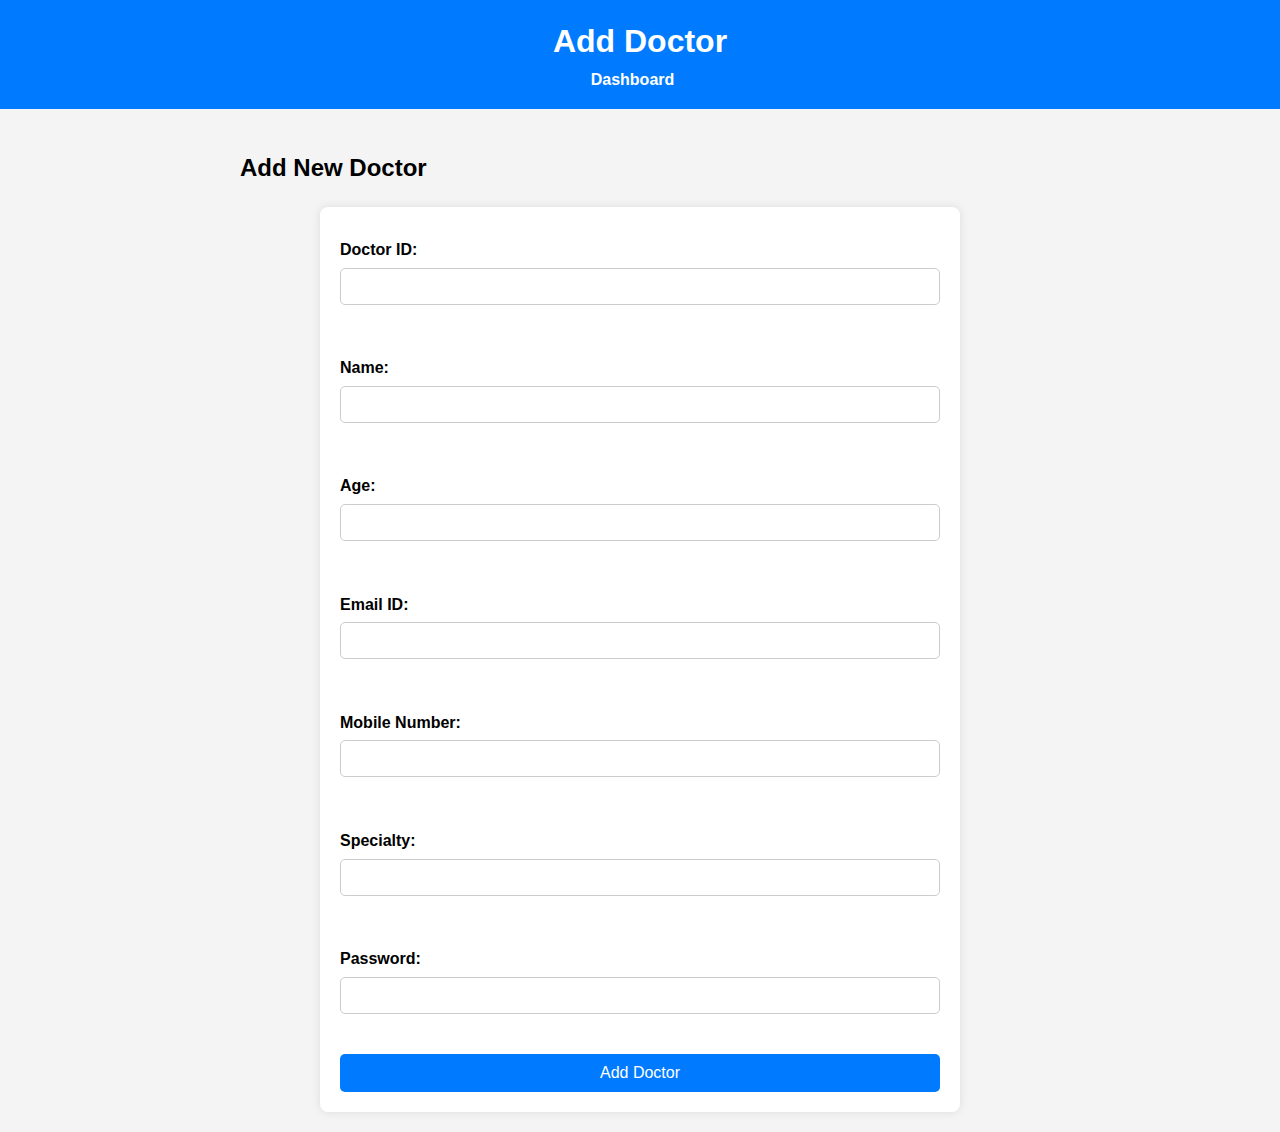
<file: add_doctor.html>
<!DOCTYPE html>
<html lang="en">
<head>
    <meta charset="UTF-8">
    <meta name="viewport" content="width=device-width, initial-scale=1.0">
    <title>Add Doctor</title>
    <link rel="stylesheet" href="styles.css">
</head>
<body>
    <header>
        <h1>Add Doctor</h1>
        <nav>
            <ul>
                <li><a href="admin_dashboard.html">Dashboard</a></li>
            </ul>
        </nav>
    </header>

    <main>
        <h2>Add New Doctor</h2>
        <form action="/add_doctor" method="POST" id="addDoctorForm">
            <label for="doctor_id">Doctor ID:</label>
            <input type="text" id="doctor_id" name="doctor_id" required><br>

            <label for="name">Name:</label>
            <input type="text" id="name" name="name" required><br>

            <label for="age">Age:</label>
            <input type="number" id="age" name="age" required><br>

            <label for="email">Email ID:</label>
            <input type="email" id="email" name="email" required><br>

            <label for="mobile">Mobile Number:</label>
            <input type="tel" id="mobile" name="mobile" required><br>

            <label for="specialty">Specialty:</label>
            <input type="text" id="specialty" name="specialty" required><br>

            <label for="password">Password:</label>
            <input type="password" id="password" name="password" required><br>

            <button type="submit">Add Doctor</button>
        </form>
    </main>
</body>
</html>
</file>
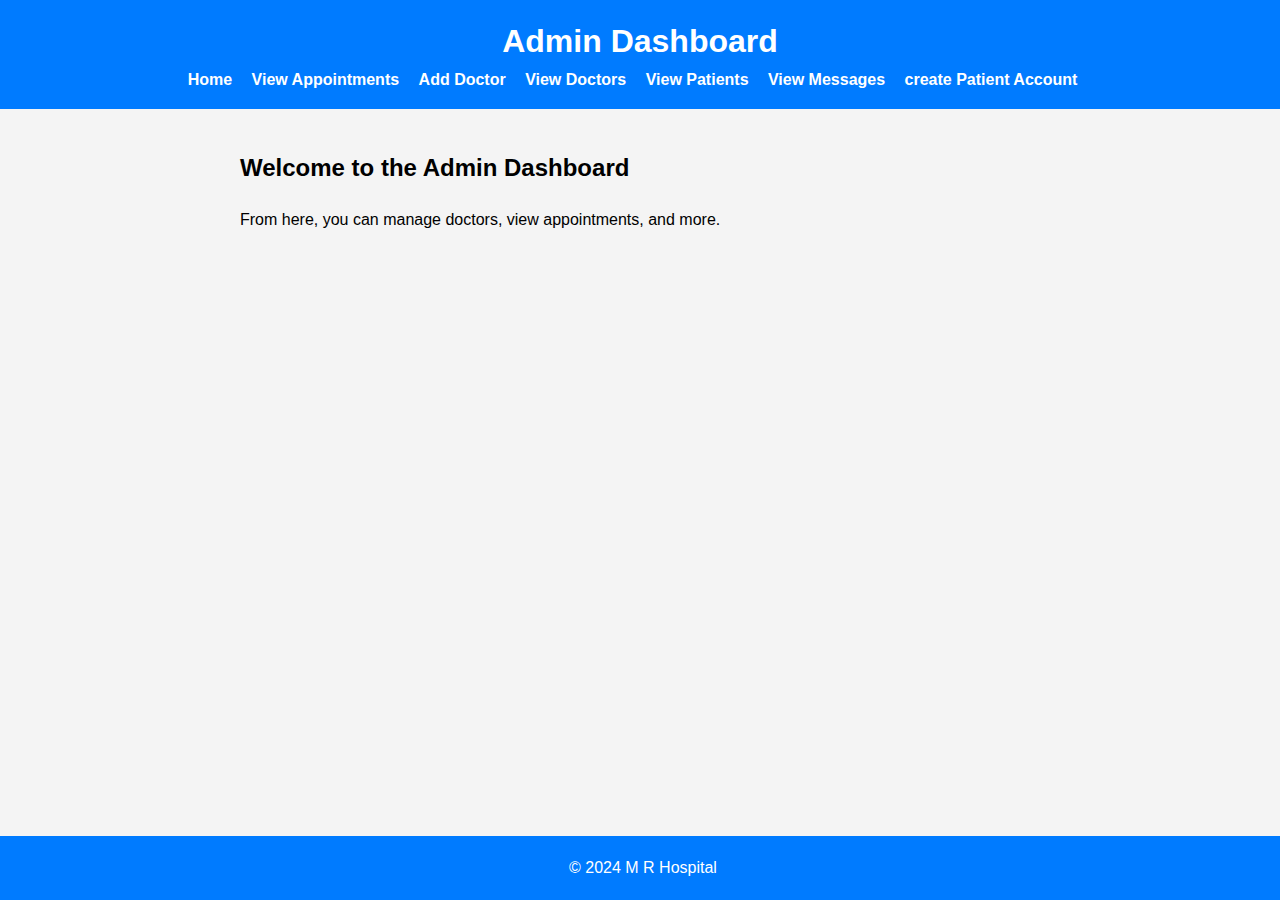
<file: admin_dashboard.html>
<!DOCTYPE html>
<html lang="en">
<head>
    <meta charset="UTF-8">
    <meta name="viewport" content="width=device-width, initial-scale=1.0">
    <title>Admin Dashboard</title>
    <link rel="stylesheet" href="styles.css">
</head>
<body>
    <header>
        <h1>Admin Dashboard</h1>
        <nav>
            <ul>
                <li><a href="index.html">Home</a></li>
                <li><a href="view_appointments.html">View Appointments</a></li>
                <li><a href="add_doctor.html">Add Doctor</a></li>
                <li><a href="view_doctors.html">View Doctors</a></li>
                <li><a href="view_patients.html">View Patients</a></li>
                <li><a href="view_messages.html">View Messages</a></li>
                <li><a href="create_patient.html">create Patient Account</a></li>
            </ul>
        </nav>
    </header>

    <main>
        <h2>Welcome to the Admin Dashboard</h2>
        <p>From here, you can manage doctors, view appointments, and more.</p>
    </main>

    <footer>
        <p>&copy; 2024 M R Hospital</p>
    </footer>
</body>
</html>
</file>
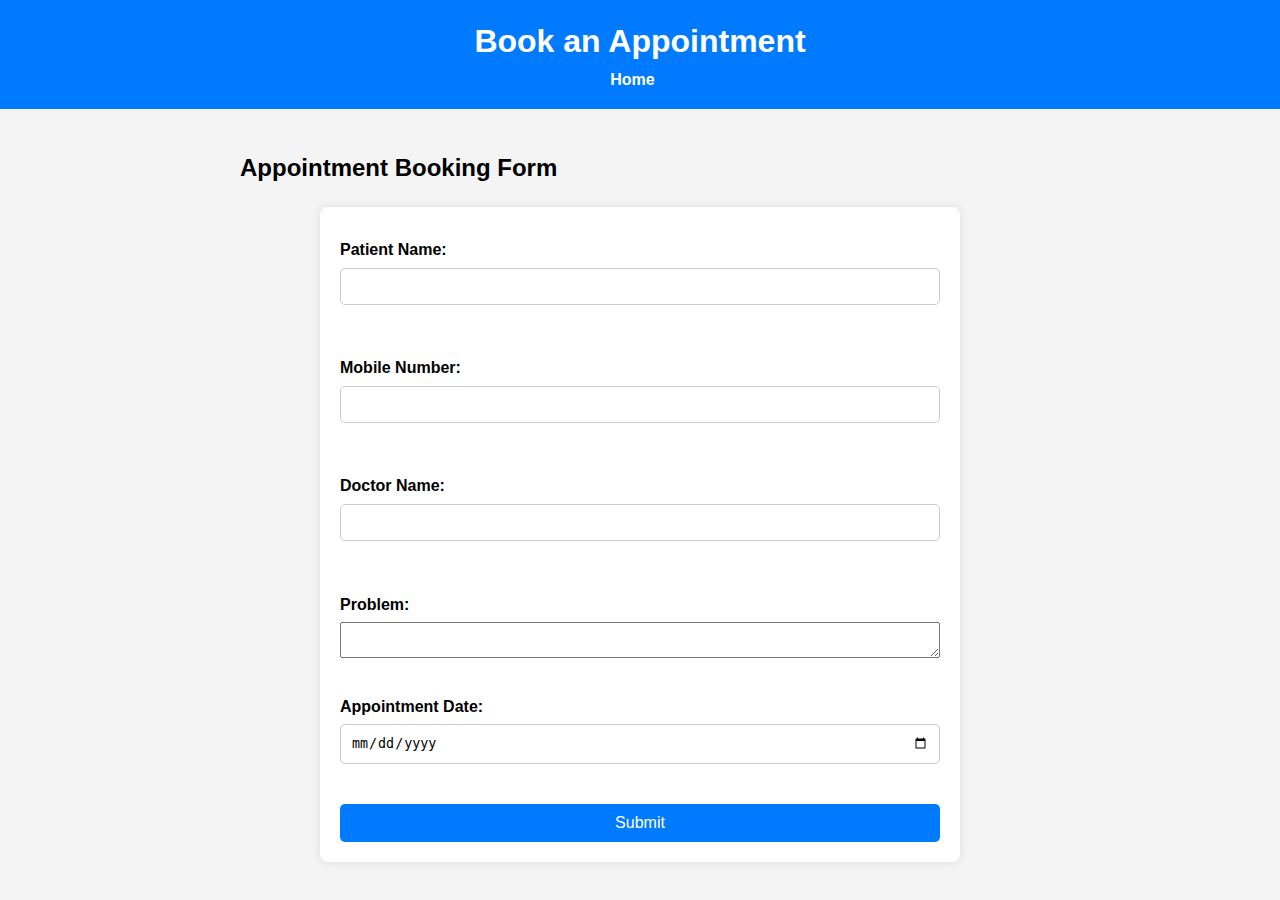
<file: appointments.html>
<!DOCTYPE html>
<html lang="en">
<head>
    <meta charset="UTF-8">
    <meta name="viewport" content="width=device-width, initial-scale=1.0">
    <title>Book Appointment</title>
    <link rel="stylesheet" href="styles.css">
    <script src="appointments.js" defer></script>
</head>
<body>
    <header>
        <h1>Book an Appointment</h1>
        <nav>
            <ul>
                <li><a href="index.html">Home</a></li>
            </ul>
        </nav>
    </header>

    <main>
        <h2>Appointment Booking Form</h2>
        <form id="appointmentForm">
            <label for="patient_name">Patient Name:</label>
            <input type="text" id="patient_name" name="patient_name" required><br>

            <label for="mobile">Mobile Number:</label>
            <input type="tel" id="mobile" name="mobile" required><br>

            <label for="doctor_name">Doctor Name:</label>
            <input type="text" id="doctor_name" name="doctor_name" required><br>

            <label for="problem">Problem:</label>
            <textarea id="problem" name="problem" required></textarea><br>

            <!-- New field: Appointment Date -->
            <label for="appointment_date">Appointment Date:</label>
            <input type="date" id="appointment_date" name="appointment_date" required><br>

            <button type="submit">Submit</button>
        </form>

        <!-- Centered Success message -->
        <div id="successMessage" class="hidden">
            <p>Appointment successfully submitted!</p>
        </div>
    </main>
</body>
</html>
</file>
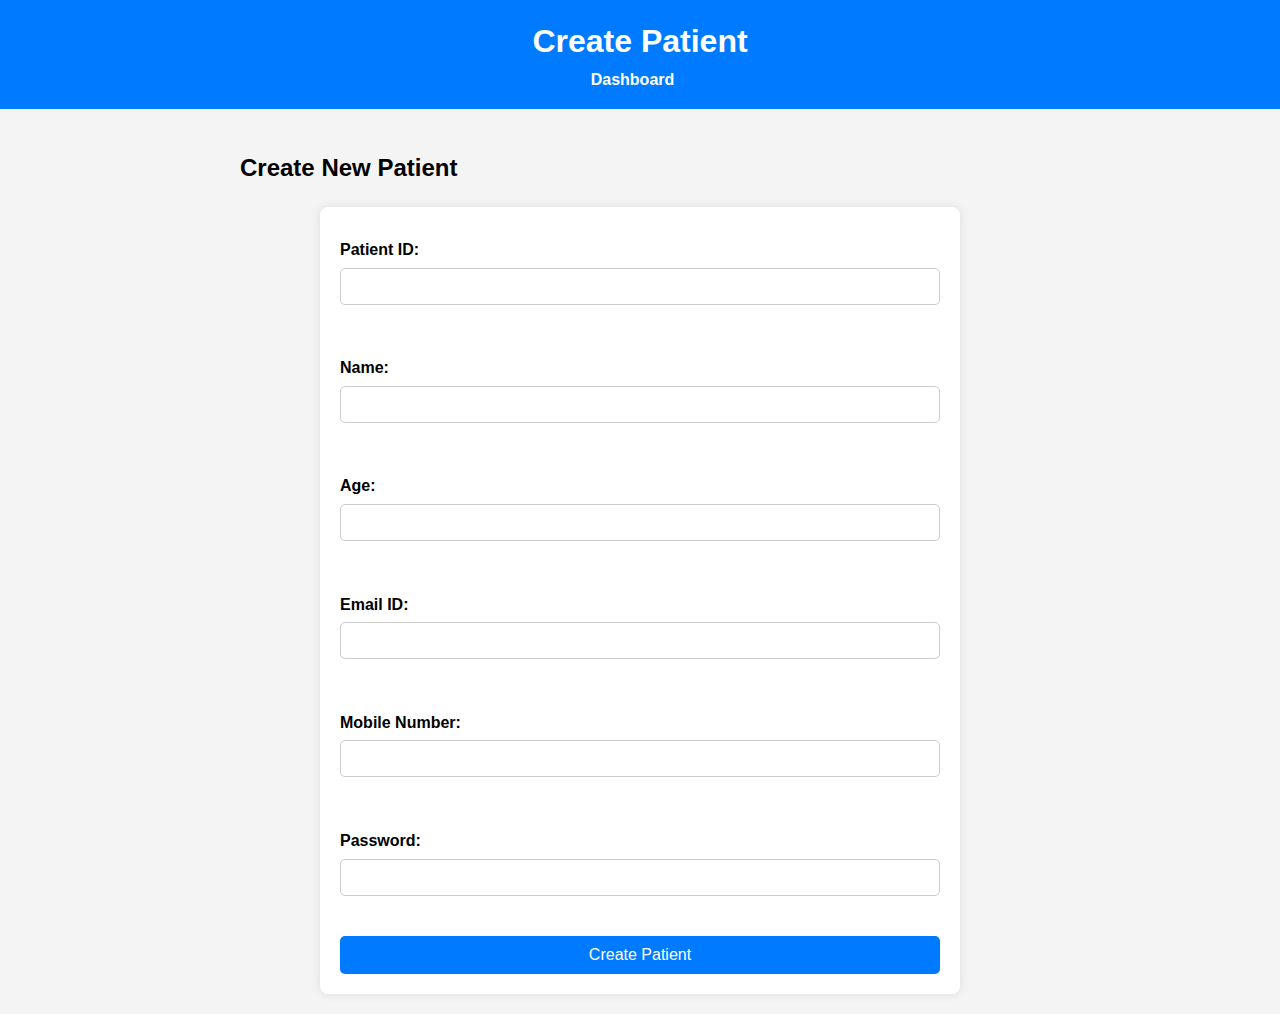
<file: create_patient.html>
<!DOCTYPE html>
<html lang="en">
<head>
    <meta charset="UTF-8">
    <meta name="viewport" content="width=device-width, initial-scale=1.0">
    <title>Create Patient</title>
    <link rel="stylesheet" href="styles.css">
</head>
<body>
    <header>
        <h1>Create Patient</h1>
        <nav>
            <ul>
                <li><a href="admin_dashboard.html">Dashboard</a></li>
            </ul>
        </nav>
    </header>
    
    <main>
        <h2>Create New Patient</h2>
        <form action="/create_patient" method="POST" id="createPatientForm">
            <label for="patient_id">Patient ID:</label>
            <input type="text" id="patient_id" name="patient_id" required><br>

            <label for="name">Name:</label>
            <input type="text" id="name" name="name" required><br>

            <label for="age">Age:</label>
            <input type="number" id="age" name="age" required><br>

            <label for="email">Email ID:</label>
            <input type="email" id="email" name="email" required><br>

            <label for="mobile">Mobile Number:</label>
            <input type="tel" id="mobile" name="mobile" required><br>

            <label for="password">Password:</label>
            <input type="password" id="password" name="password" required><br>

            <button type="submit">Create Patient</button>
        </form>
    </main>
</body>
</html>
</file>
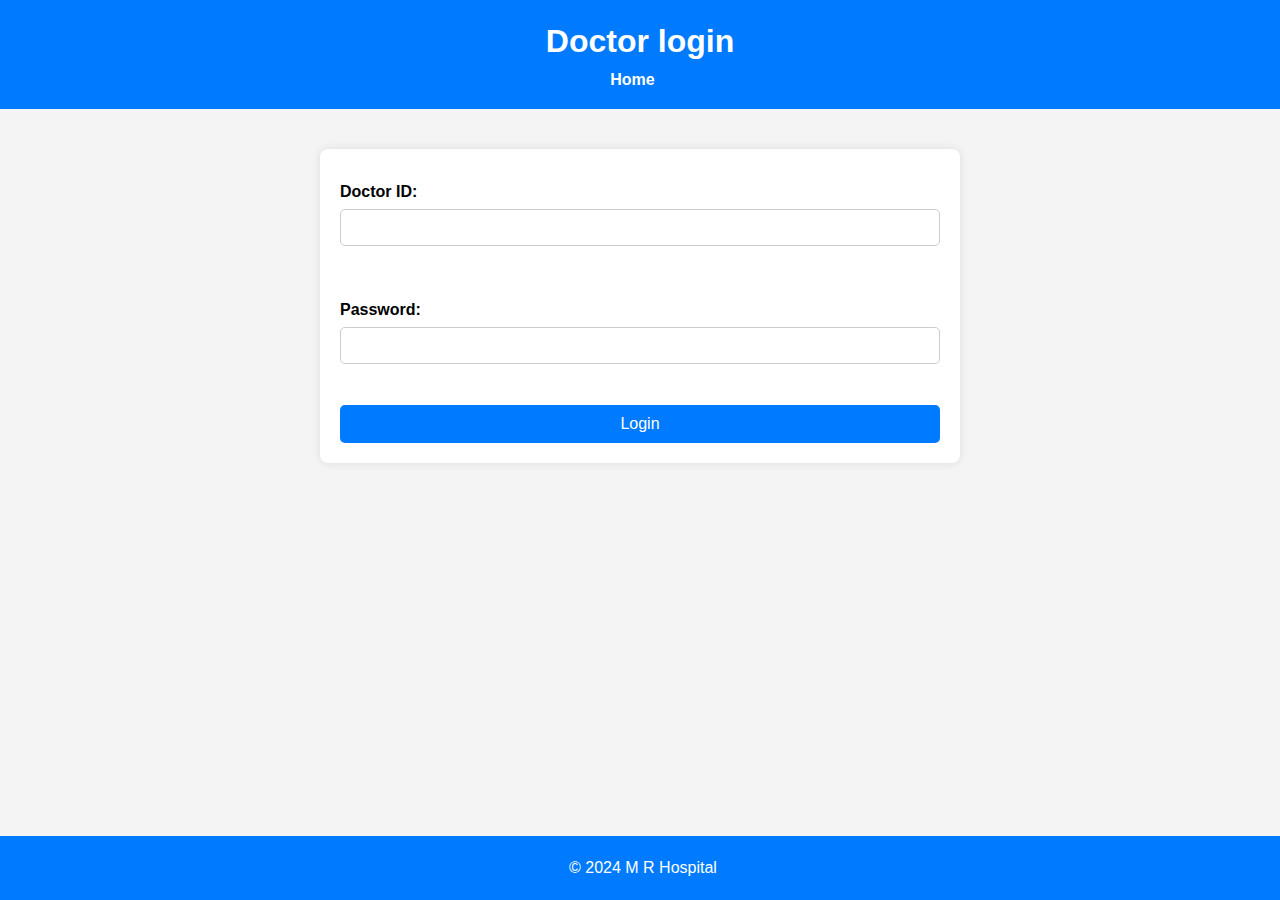
<file: doctor_login.html>
<!DOCTYPE html>
<html lang="en">
<head>
    <meta charset="UTF-8">
    <meta name="viewport" content="width=device-width, initial-scale=1.0">
    <title>Patient Login</title>
    <link rel="stylesheet" href="styles.css">
    <script src="doctor_login.js" defer></script>
</head>
<body>
    <header>
        <h1>Doctor login</h1>
        <nav>
            <ul>
                <li><a href="index.html">Home</a></li>
            </ul>
        </nav>
    </header>

    <main>
        <h2></h2>
        <form id="loginForm">
            <label for="patient_id">Doctor ID:</label>
            <input type="text" id="patient_id" name="patient_id" required><br>

            <label for="password">Password:</label>
            <input type="password" id="password" name="password" required><br>

            <button type="submit">Login</button>
        </form>
    </main>

    <footer>
        <p>&copy; 2024 M R Hospital</p>
    </footer>
</body>
</html>
</file>
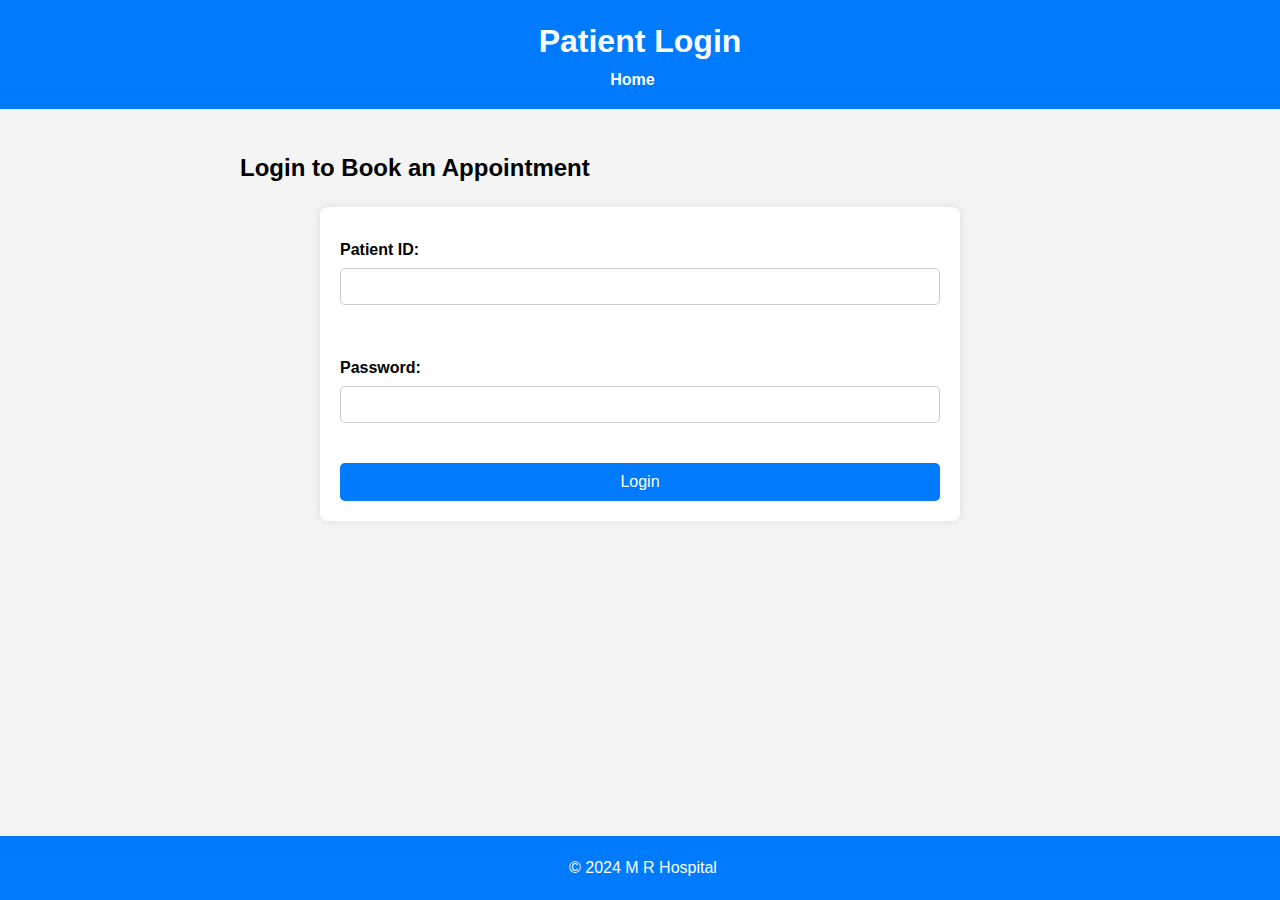
<file: patient_login.html>
<!DOCTYPE html>
<html lang="en">
<head>
    <meta charset="UTF-8">
    <meta name="viewport" content="width=device-width, initial-scale=1.0">
    <title>Patient Login</title>
    <link rel="stylesheet" href="styles.css">
    <script src="login.js" defer></script>
</head>
<body>
    <header>
        <h1>Patient Login</h1>
        <nav>
            <ul>
                <li><a href="index.html">Home</a></li>
            </ul>
        </nav>
    </header>

    <main>
        <h2>Login to Book an Appointment</h2>
        <form id="loginForm">
            <label for="patient_id">Patient ID:</label>
            <input type="text" id="patient_id" name="patient_id" required><br>

            <label for="password">Password:</label>
            <input type="password" id="password" name="password" required><br>

            <button type="submit">Login</button>
        </form>
    </main>

    <footer>
        <p>&copy; 2024 M R Hospital</p>
    </footer>
</body>
</html>
</file>
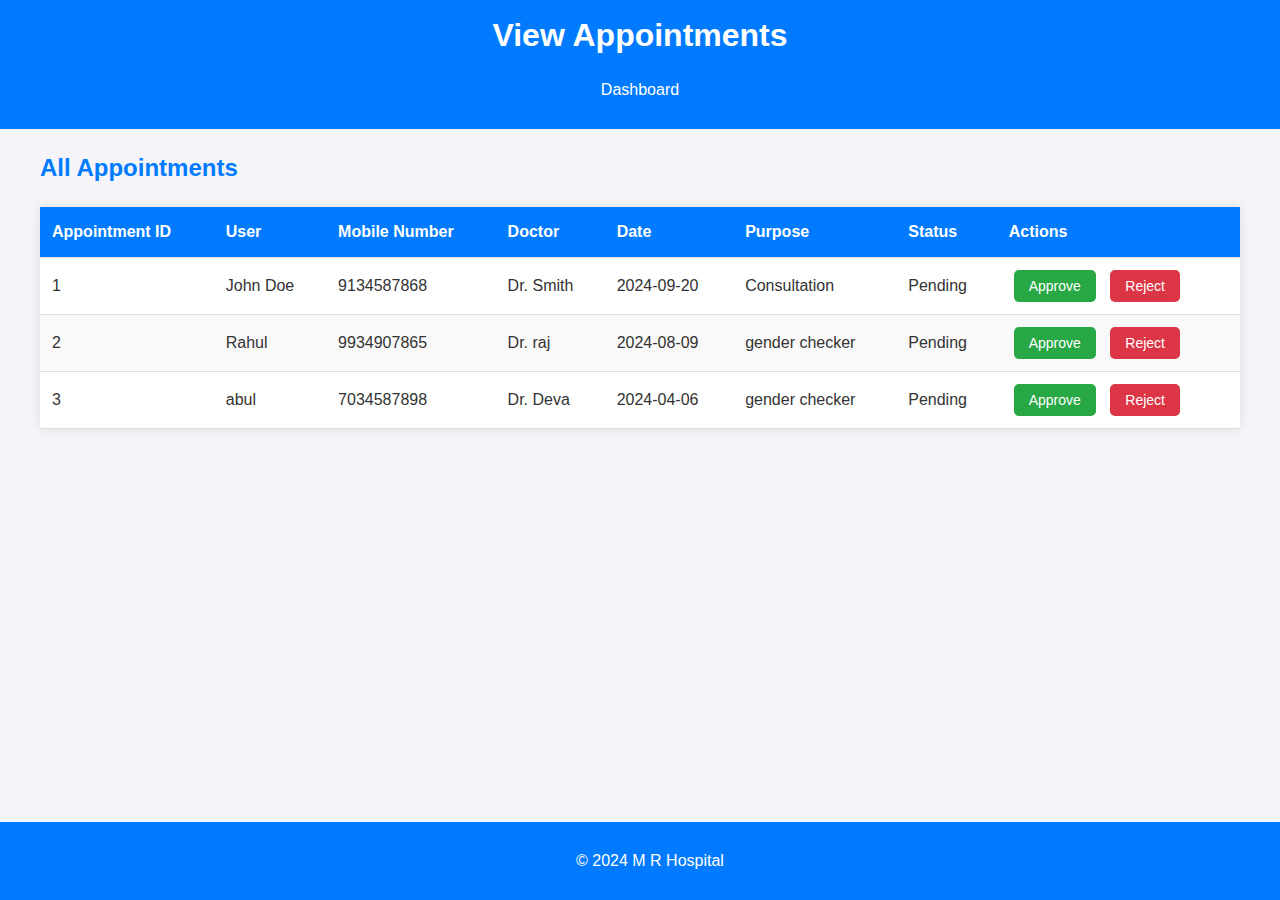
<file: view_appointments.html>
<!DOCTYPE html>
<html lang="en">
<head>
    <meta charset="UTF-8">
    <meta name="viewport" content="width=device-width, initial-scale=1.0">
    <title>View Appointments</title>
    <link rel="stylesheet" href="view_appointments.css"> <!-- Link to the new CSS file -->
</head>
<body>
    <header>
        <h1>View Appointments</h1>
        <nav>
            <ul>
                <li><a href="admin_dashboard.html">Dashboard</a></li>
            </ul>
        </nav>
    </header>

    <main>
        <h2>All Appointments</h2>
        
        <table id="appointmentsTable">
            <thead>
                <tr>
                    <th>Appointment ID</th>
                    <th>User</th>
                    <th>Mobile Number</th>
                    <th>Doctor</th>
                    <th>Date</th>
                    <th>Purpose</th>
                    <th>Status</th>
                    <th>Actions</th>
                </tr>
            </thead>
            <tbody>
                <tr>
                    <td>1</td>
                    <td>John Doe</td>
                    <td>9134587868</td>
                    <td>Dr. Smith</td>
                    <td>2024-09-20</td>
                    <td>Consultation</td>
                    <td>Pending</td>
                    <td>
                        <button class="approve-btn">Approve</button>
                        <button class="reject-btn">Reject</button>
                    </td>
                    <tr>
                        <td>2</td>
                        <td>Rahul</td>
                        <td>9934907865</td>
                        <td>Dr. raj</td>
                        <td>2024-08-09</td>
                        <td>gender checker</td>
                        <td>Pending</td>
                        <td>
                            <button class="approve-btn">Approve</button>
                            <button class="reject-btn">Reject</button>
                        </td>
                        <tr>
                            <td>3</td>
                            <td>abul</td>
                            <td>7034587898</td>
                            <td>Dr. Deva</td>
                            <td>2024-04-06</td>
                            <td>gender checker</td>
                            <td>Pending</td>
                            <td>
                                <button class="approve-btn">Approve</button>
                                <button class="reject-btn">Reject</button>
                            </td>
                </tr>
            </tbody>
        </table>
        <div id="successMessage" class="hidden">
            <p>Action completed successfully!</p>
        </div>
    </main>

    <footer>
        <p>&copy; 2024 M R Hospital</p>
    </footer>
    <script src="appointments_actions.js"></script>
</body>
</html>
</file>
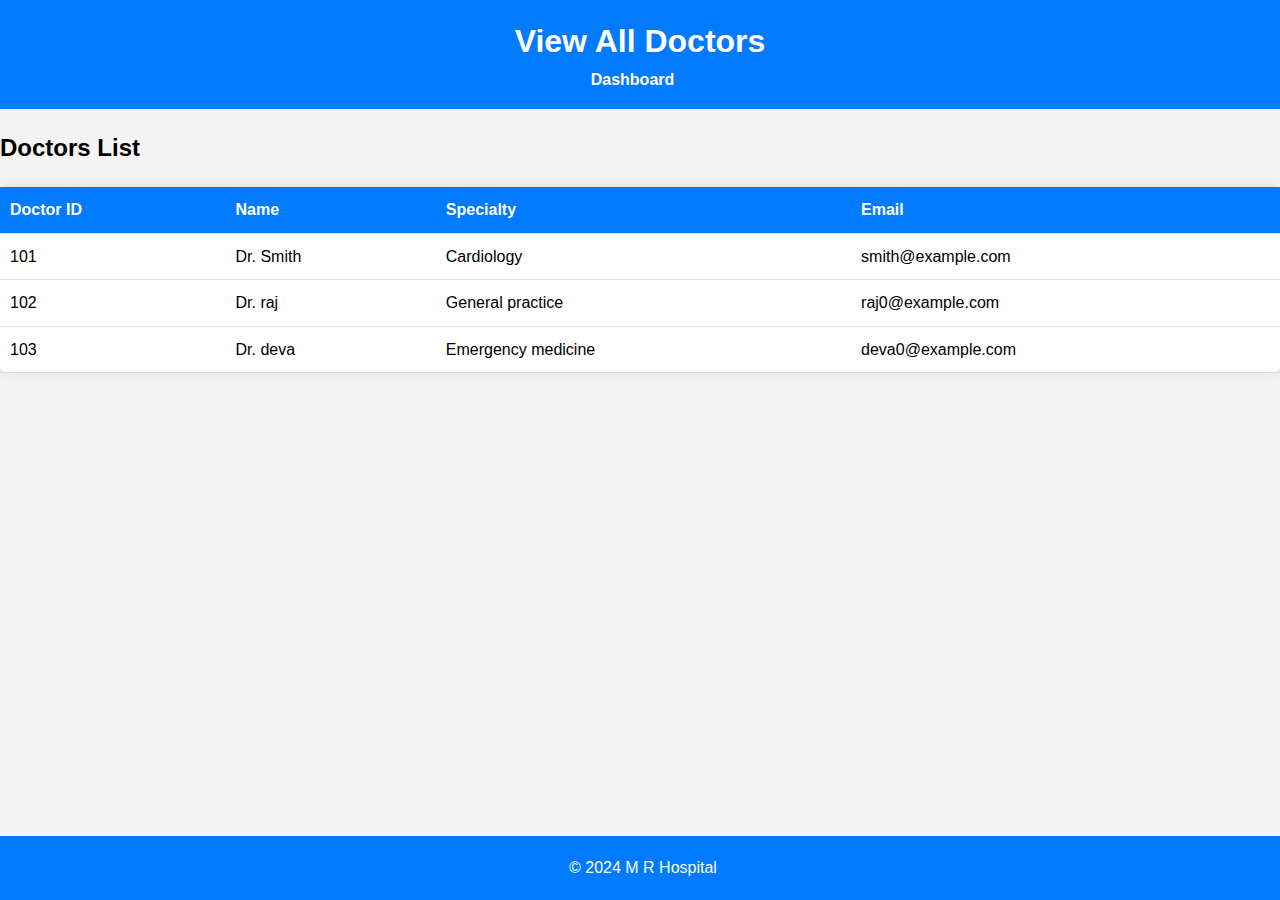
<file: view_doctors.html>
<!DOCTYPE html>
<html lang="en">
<head>
    <meta charset="UTF-8">
    <meta name="viewport" content="width=device-width, initial-scale=1.0">
    <title>View Doctors</title>
    <link rel="stylesheet" href="styles.css">
</head>
<body>
    <header>
        <h1>View All Doctors</h1>
        <nav>
            <ul>
                <li><a href="admin_dashboard.html">Dashboard</a></li>
            </ul>
        </nav>
    </header>
    <section>
        <h2>Doctors List</h2>
        <table>
            <thead>
                <tr>
                    <th>Doctor ID</th>
                    <th>Name</th>
                    <th>Specialty</th>
                    <th>Email</th>
                </tr>
            </thead>
            <tbody>
                <!-- Doctor Data Here -->
                <tr>
                    <td>101</td>
                    <td>Dr. Smith</td>
                    <td>Cardiology</td>
                    <td>smith@example.com</td>
                </tr>
                <tr>
                    <td>102</td>
                    <td>Dr. raj</td>
                    <td>General practice</td>
                    <td>raj0@example.com</td>
                </tr>
                <tr>
                    <td>103</td>
                    <td>Dr. deva</td>
                    <td>Emergency medicine</td>
                    <td>deva0@example.com</td>
                </tr>
            </tbody>
        </table>
    </section>
    <footer>
        <p>&copy; 2024 M R Hospital</p>
    </footer>
</body>
</html>
</file>
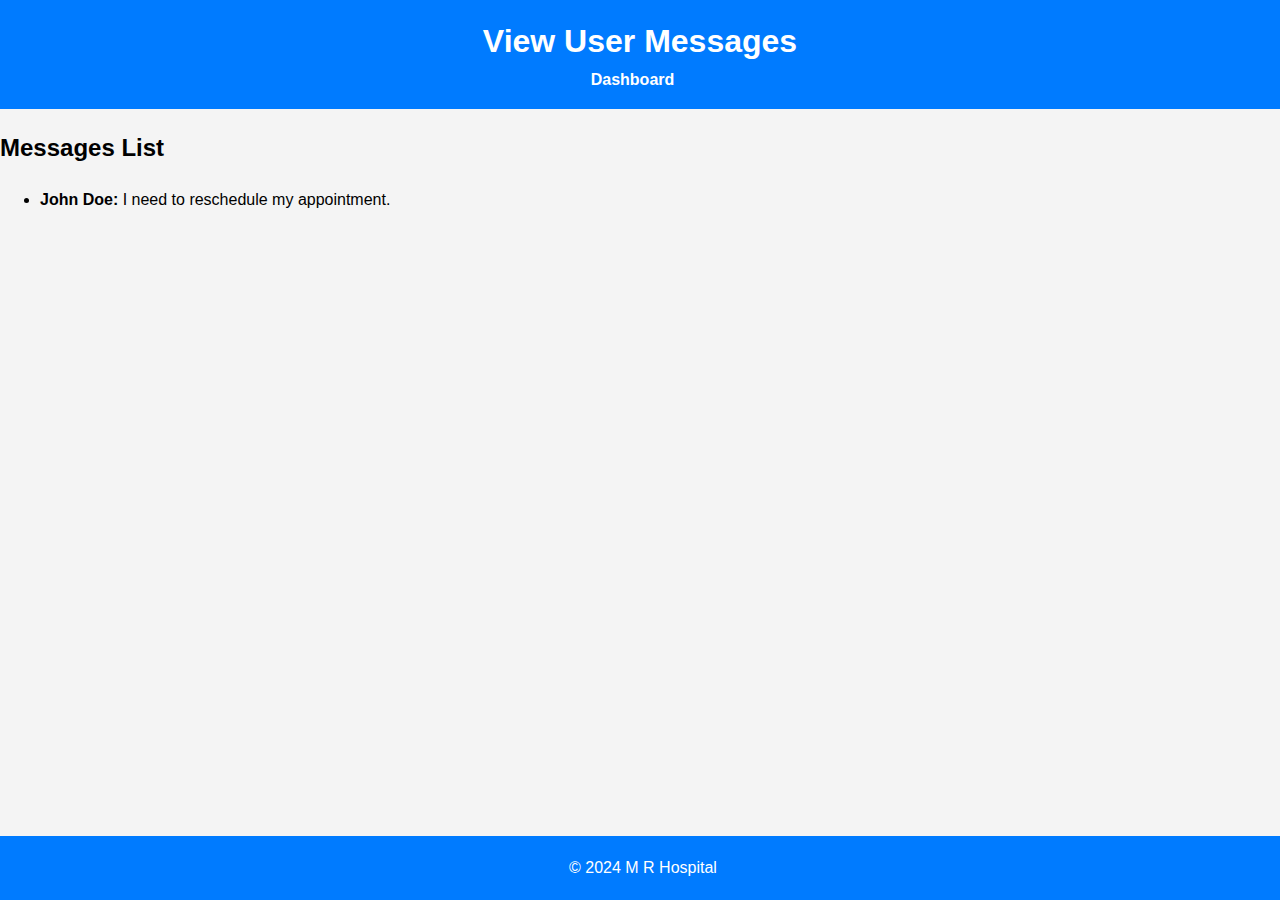
<file: view_messages.html>
<!DOCTYPE html>
<html lang="en">
<head>
    <meta charset="UTF-8">
    <meta name="viewport" content="width=device-width, initial-scale=1.0">
    <title>View Messages</title>
    <link rel="stylesheet" href="styles.css">
</head>
<body>
    <header>
        <h1>View User Messages</h1>
        <nav>
            <ul>
                <li><a href="admin_dashboard.html">Dashboard</a></li>
            </ul>
        </nav>
    </header>
    <section>
        <h2>Messages List</h2>
        <ul>
            <!-- Messages Data Here -->
            <li><strong>John Doe:</strong> I need to reschedule my appointment.</li>
        </ul>
    </section>
    <footer>
        <p>&copy; 2024 M R Hospital</p>
    </footer>
</body>
</html>
</file>
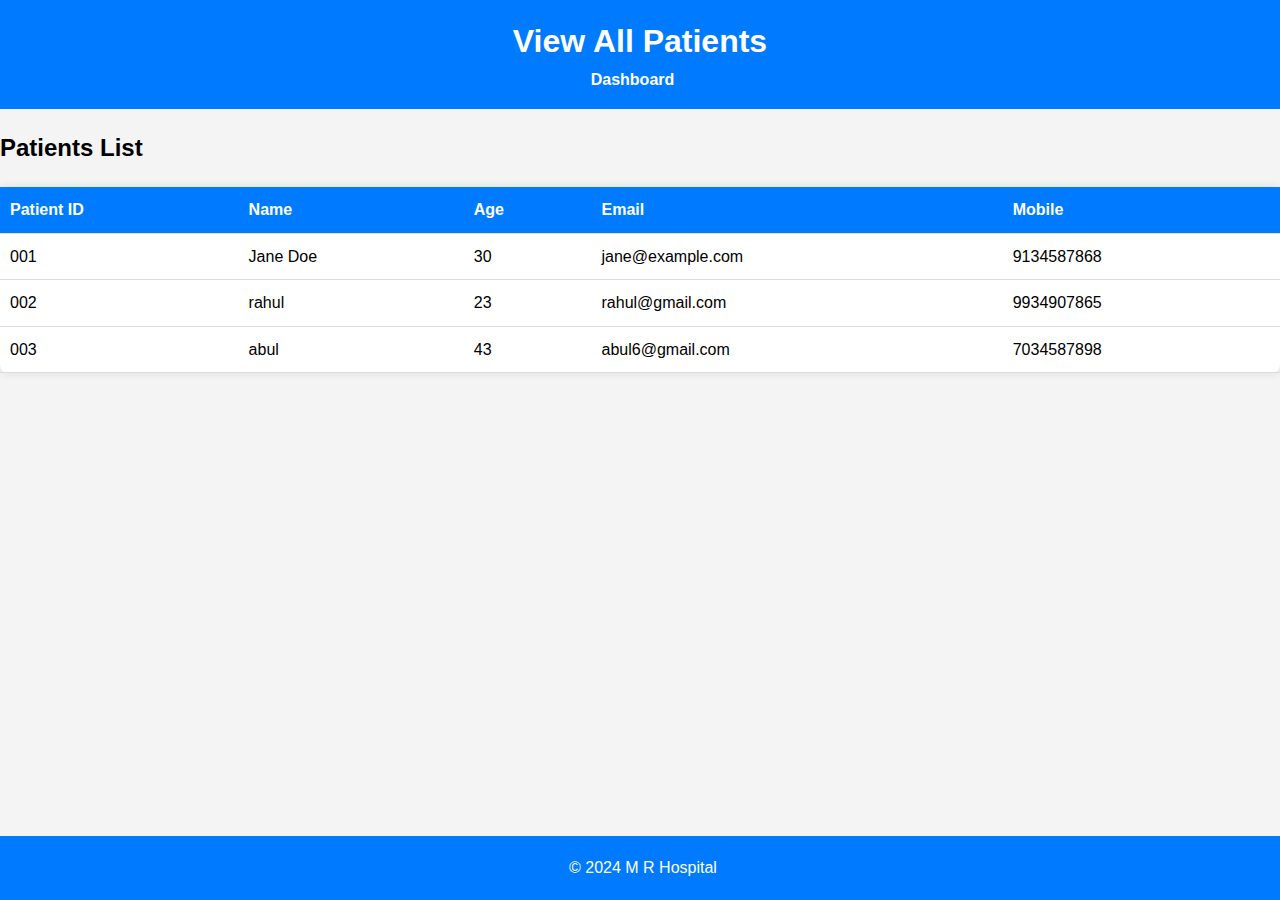
<file: view_patients.html>
<!DOCTYPE html>
<html lang="en">
<head>
    <meta charset="UTF-8">
    <meta name="viewport" content="width=device-width, initial-scale=1.0">
    <title>View Patients</title>
    <link rel="stylesheet" href="styles.css">
</head>
<body>
    <header>
        <h1>View All Patients</h1>
        <nav>
            <ul>
                <li><a href="admin_dashboard.html">Dashboard</a></li>
            </ul>
        </nav>
    </header>
    <section>
        <h2>Patients List</h2>
        <table>
            <thead>
                <tr>
                    <th>Patient ID</th>
                    <th>Name</th>
                    <th>Age</th>
                    <th>Email</th>
                    <th>Mobile</th>
                </tr>
            </thead>
            <tbody>
                <!-- Patient Data Here -->
                <tr>
                    <td>001</td>
                    <td>Jane Doe</td>
                    <td>30</td>
                    <td>jane@example.com</td>
                    <td>9134587868</td>
                </tr>
                <tr>
                    <td>002</td>
                    <td>rahul</td>
                    <td>23</td>
                    <td>rahul@gmail.com</td>
                    <td>9934907865</td>
                    <tr>
                        <td>003</td>
                        <td>abul</td>
                        <td>43</td>
                        <td>abul6@gmail.com</td>
                        <td>7034587898</td>
                    </tr>
            </tbody>
        </table>
    </section>
    <footer>
        <p>&copy; 2024 M R Hospital</p>
    </footer>
</body>
</html>
</file>
<file: styles.css>
/* Basic reset and typography */
body {
    margin: 0;
    font-family: Arial, sans-serif;
    line-height: 1.6;
}

header {
    background-color: #007bff;
    color: #fff;
    padding: 20px;
    text-align: center;
}

nav ul {
    list-style: none;
    padding: 0;
    margin: 0;
}

nav ul li {
    display: inline;
    margin-right: 15px;
}

nav ul li a {
    color: #fff;
    text-decoration: none;
    font-weight: bold;
}

#hero {
    background: url('https://chandralaxmihealthcare.com/wp-content/uploads/2021/01/team-of-doctors.jpg') no-repeat center center/cover;
    color: #262626;
    padding: 300px 20px;
    text-align: center;
}

#hero h2 {
    margin: 0;
    font-size: 2.5em;
}

#hero .btn {
    background-color: #007bff;
    color: #fff;
    padding: 10px 20px;
    text-decoration: none;
    font-weight: bold;
    border-radius: 5px;
    display: inline-block;
    margin-top: 20px;
}

#services {
    padding: 20px;
    text-align: center;
}

#services h2 {
    margin-bottom: 20px;
}

.service {
    margin: 20px 0;
}

.service img {
    width: 100%;
    height: auto;
    border-radius: 5px;
    max-width: 300px;
    display: block;
    margin: 0 auto 10px;
}

#gallery {
    padding: 20px;
}

.gallery {
    display: flex;
    justify-content: center;
    gap: 10px;
    flex-wrap: wrap;
}

.gallery img {
    width: 100%;
    height: auto;
    max-width: 300px;
    border-radius: 5px;
}

#testimonials {
    background-color: #f8f9fa;
    padding: 20px;
    text-align: center;
}

.testimonial {
    margin-bottom: 15px;
}

#contact {
    padding: 20px;
    text-align: center;
}

address {
    font-style: normal;
    line-height: 1.6;
}

footer {
    background-color: #007bff;
    color: #fff;
    text-align: center;
    padding: 3px;
    position: fixed;
    width: 100%;
    bottom: 0;
}

body {
    font-family: Arial, sans-serif;
    margin: 0;
    padding: 0;
    background-color: #f4f4f4;
}

header {
    background-color: #007bff;
    color: #fff;
    padding: 1rem;
    text-align: center;
}

header h1 {
    margin: 0;
}

nav ul {
    list-style: none;
    padding: 0;
    margin: 0;
}

nav ul li {
    display: inline;
    margin-right: 15px;
}

nav ul li a {
    color: #fff;
    text-decoration: none;
}

nav ul li a:hover {
    text-decoration: underline;
}

main {
    padding: 20px;
    max-width: 800px;
    margin: 0 auto;
}

form {
    display: flex;
    flex-direction: column;
    background: #fff;
    padding: 20px;
    border-radius: 8px;
    box-shadow: 0 0 10px rgba(0, 0, 0, 0.1);
    max-width: 600px; /* Medium size */
    margin: 0 auto;
}

form label {
    margin: 10px 0 5px;
    font-weight: bold;
}

form input {
    padding: 10px;
    margin-bottom: 15px;
    border: 1px solid #ccc;
    border-radius: 5px;
}

form button {
    padding: 10px;
    background-color: #007bff;
    color: #fff;
    border: none;
    border-radius: 5px;
    cursor: pointer;
    font-size: 16px;
}

form button:hover {
    background-color: #0056b3;
}

table {
    width: 100%;
    border-collapse: collapse;
    background: #fff;
    border-radius: 8px;
    box-shadow: 0 0 10px rgba(0, 0, 0, 0.1);
}

table th, table td {
    padding: 10px;
    text-align: left;
    border-bottom: 1px solid #ddd;
}

table th {
    background-color: #007bff;
    color: #fff;
}

@media (max-width: 768px) {
    nav ul {
        text-align: center;
    }

    nav ul li {
        display: block;
        margin: 10px 0;
    }

    form {
        max-width: 90%; /* Full width on small screens */
    }
}
.hidden {
    display: none;
}


#successMessage {
    text-align: center;
    margin-top: 20px;
    font-size: 24px; 
    font-weight: bold;
    color: green;
}


#successMessage p {
    font-size: 28px;
    font-weight: bold;
    color: green;
}
</file>
<file: view_appointments.css>
/* Reset some default styles */
body, h1, h2, table, th, td, button {
    margin: 0;
    padding: 0;
    box-sizing: border-box;
}

body {
    font-family: Arial, sans-serif;
    background-color: #f4f4f9;
    color: #333;
    line-height: 1.6;
}

/* Header styling */
header {
    background-color: #007bff;
    color: #fff;
    padding: 10px 20px;
    text-align: center;
}

header h1 {
    margin-bottom: 10px;
}

header nav ul {
    list-style: none;
    padding: 0;
}

header nav ul li {
    display: inline;
    margin: 0 10px;
}

header nav ul li a {
    color: #fff;
    text-decoration: none;
}

header nav ul li a:hover {
    text-decoration: underline;
}

/* Main content styling */
main {
    padding: 20px;
    max-width: 1200px;
    margin: auto;
}

h2 {
    margin-bottom: 20px;
    color: #007bff;
}

/* Table styling */
table {
    width: 100%;
    border-collapse: collapse;
    margin-top: 20px;
    background-color: #fff;
    box-shadow: 0 0 10px rgba(0, 0, 0, 0.1);
}

th, td {
    padding: 12px;
    text-align: left;
    border-bottom: 1px solid #ddd;
}

th {
    background-color:  #007bff;
    color: #fff;
}

tr:nth-child(even) {
    background-color: #f9f9f9;
}

tr:hover {
    background-color: #f1f1f1;
}

/* Button styling */
button {
    padding: 8px 15px;
    margin: 0 5px;
    border: none;
    border-radius: 5px;
    cursor: pointer;
    font-size: 14px;
    color: #fff;
}

.approve-btn {
    background-color: #28a745;
}

.reject-btn {
    background-color: #dc3545;
}

/* Success message styling */
#successMessage {
    text-align: center;
    background-color: #d4edda;
    color: #155724;
    border: 1px solid #c3e6cb;
    padding: 15px;
    margin-top: 20px;
    font-size: 18px;
    font-weight: bold;
    border-radius: 5px;
}

.hidden {
    display: none;
}

/* Footer styling */
footer {
    background-color:  #007bff;
    color: #fff;
    text-align: center;
    padding: 10px;
    position: fixed;
    width: 100%;
    bottom: 0;
}
</file>
